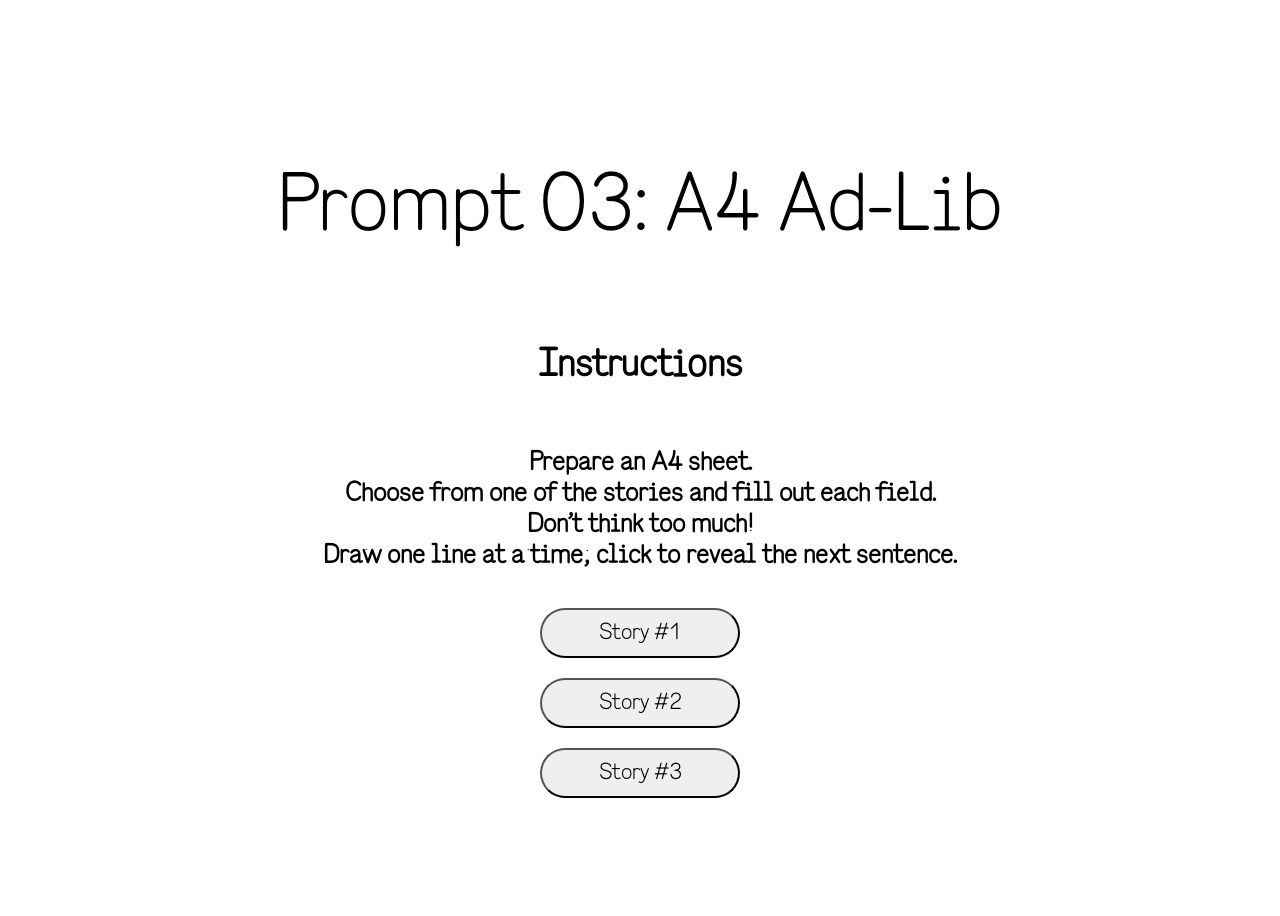
<file: index.html>
<!DOCTYPE html>
<html lang="en">
  <head>
    <meta charset="utf-8" />
    <title>A4 Ad-Lib</title>
    <meta name="description" content="" />
    <meta name="viewport" content="width=device-width, initial-scale=1" />
    <link href="css/adlibs.css" rel="stylesheet"/>
  </head>

  <body>
    <h1>Prompt 03: A4 Ad-Lib</h1>
    <h2>Instructions</h2>
    <h3>Prepare an A4 sheet. <br>
      Choose from one of the stories and fill out each field. <br>
      Don't think too much! <br>
      Draw one line at a time; click to reveal the next sentence.</h3>
<input type="button" value="Story #1" onClick="window.location.href='adlib01.html';">
<input type="button" value="Story #2" onClick="window.location.href='adlib02.html';">
<input type="button" value="Story #3" onClick="window.location.href='adlib03.html';">
    <script src="cursor.js"></script>
</body>  
</html>
</file>
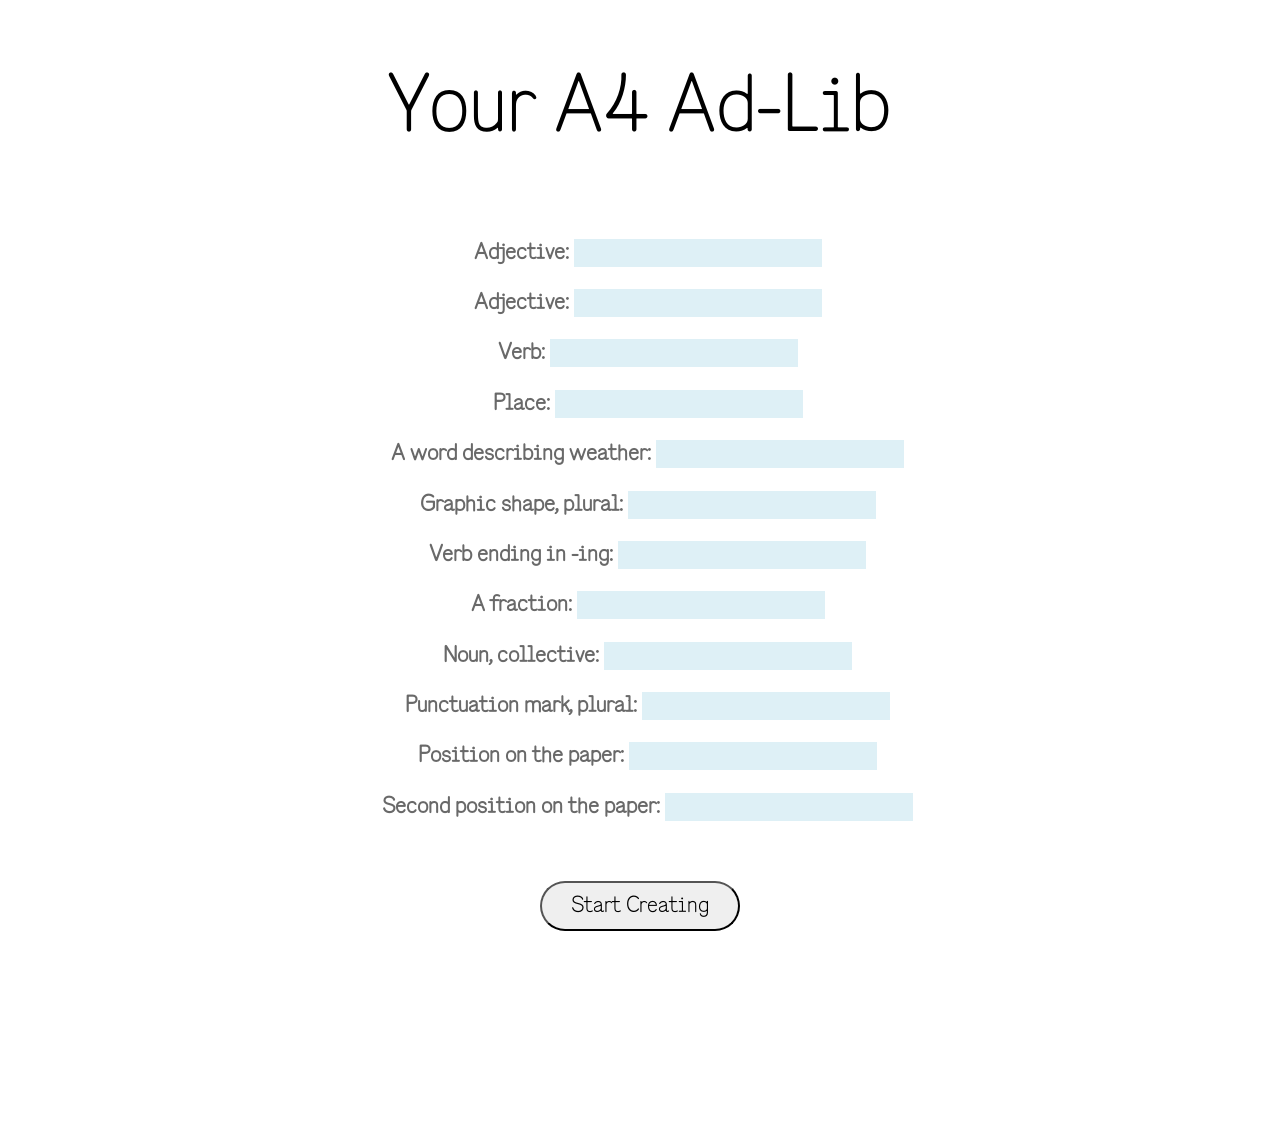
<file: adlib01.html>
<!DOCTYPE html>
<html lang="en">
  <head>
    <meta charset="utf-8" />
    <title>A4 Ad-Lib</title>
    <meta name="description" content="" />
    <meta name="viewport" content="width=device-width, initial-scale=1" />
    <link
      href="css/adlibs.css" rel="stylesheet" />

  </head>
   <body> 
    <h1> <a href="index.html">Your A4 Ad-Lib</a></h1>
   <div id = "user">
    <p>Adjective: <input type = "text" id = "field01"></p>
    <p>Adjective: <input type = "text" id = "field02"></p>
    <p>Verb:  <input type = "text" id = "field03"></p>
    <p>Place: <input type = "text" id = "field04"></p>
    <p>A word describing weather: <input type = "text" id = "field05"></p>
    <p>Graphic shape, plural: <input type = "text" id = "field06"></p>
    <p>Verb ending in -ing: <input type = "text" id = "field07"></p>
    <p>A fraction: <input type = "text" id = "field08"></p>
    <p>Noun, collective: <input type = "text" id = "field09"></p>
    <p>Punctuation mark, plural: <input type = "text" id = "field10"></p>
    <p>Position on the paper: <input type = "text" id = "field11"></p>
    <p>Second position on the paper: <input type = "text" id = "field12"></p>

    </div>
    <p>
      <input type = "button" value = "Start Creating" onClick = "playStory1();"></p>
    <p id = "showStory"></p>
    
    <script src="cursor.js"></script>
    <script src="adlibs.js"></script>
    </body>

</html>
</file>
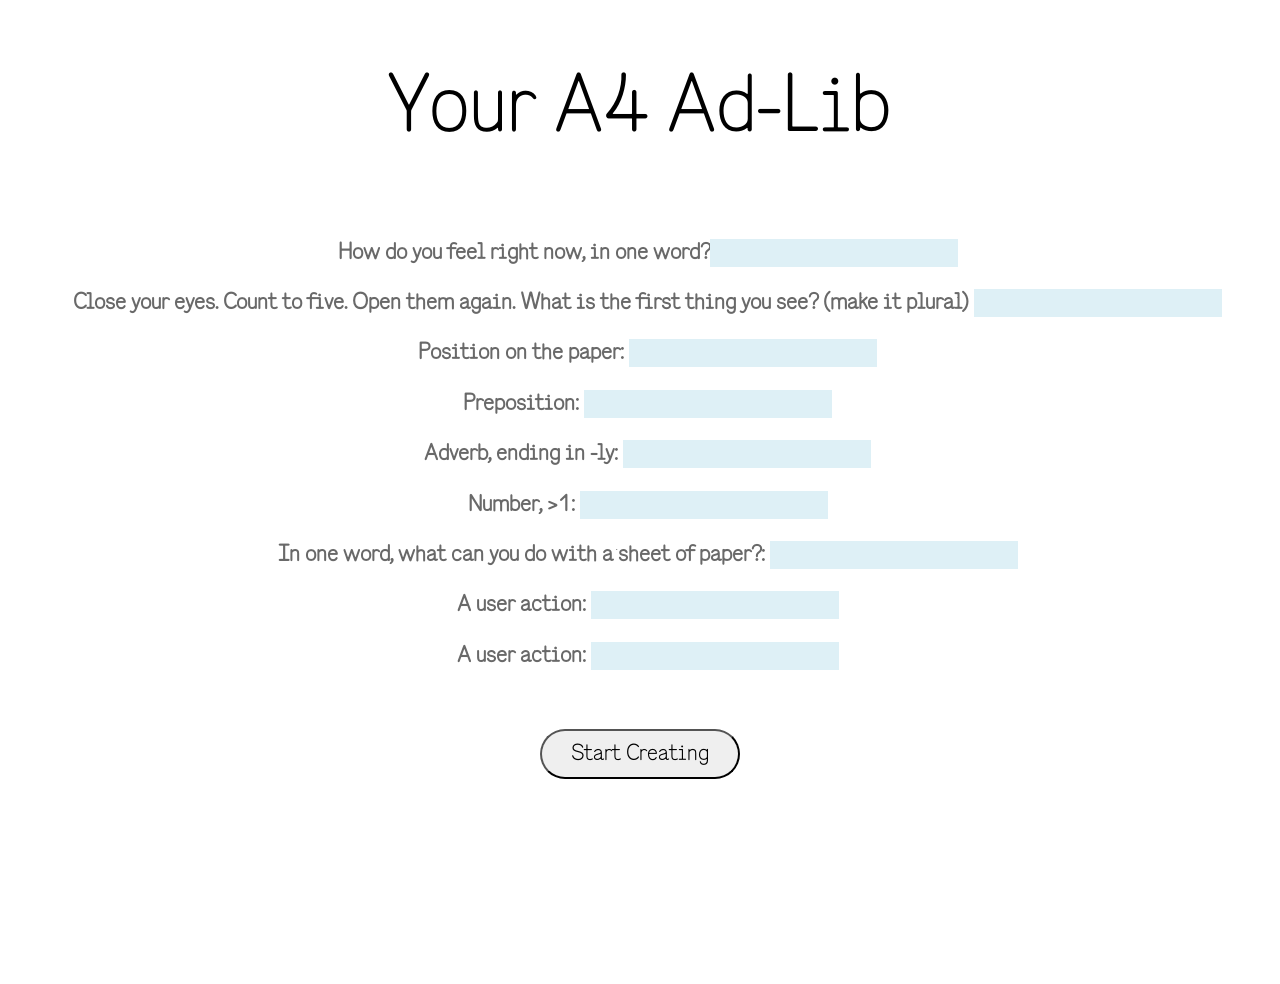
<file: adlib02.html>
<!DOCTYPE html>
<html lang="en">
  <head>
    <meta charset="utf-8" />
    <title>A4 Ad-Lib</title>
    <meta name="description" content="" />
    <meta name="viewport" content="width=device-width, initial-scale=1" />
    <link
      href="css/adlibs.css" rel="stylesheet"/>
  </head>
   <body> 
    <h1> <a href="index.html">Your A4 Ad-Lib</a></h1>
   <div id = "user">
    <p>How do you feel right now, in one word?<input type = "text" id = "field01"></p>
    <p>Close your eyes. Count to five. Open them again. What is the first thing you see? (make it plural) <input type = "text" id = "field02"></p>
    <p>Position on the paper: <input type = "text" id = "field03"></p>
    <p>Preposition: <input type = "text" id = "field04"></p>
    <p>Adverb, ending in -ly: <input type = "text" id = "field05"></p>
    <p>Number, >1: <input type = "text" id = "field06"></p>
    <p>In one word, what can you do with a sheet of paper?: <input type = "text" id = "field07"></p>
    <p>A user action: <input type = "text" id = "field08"></p>
    <p>A user action: <input type = "text" id = "field09"></p>
    </div>
    <p>
      <input type = "button" value = "Start Creating" onClick = "playStory2();"></p>
    <p id = "showStory"></p>
    <script src="adlibs.js"></script>
    <script src="cursor.js"></script>
    </body>

</html>
</file>
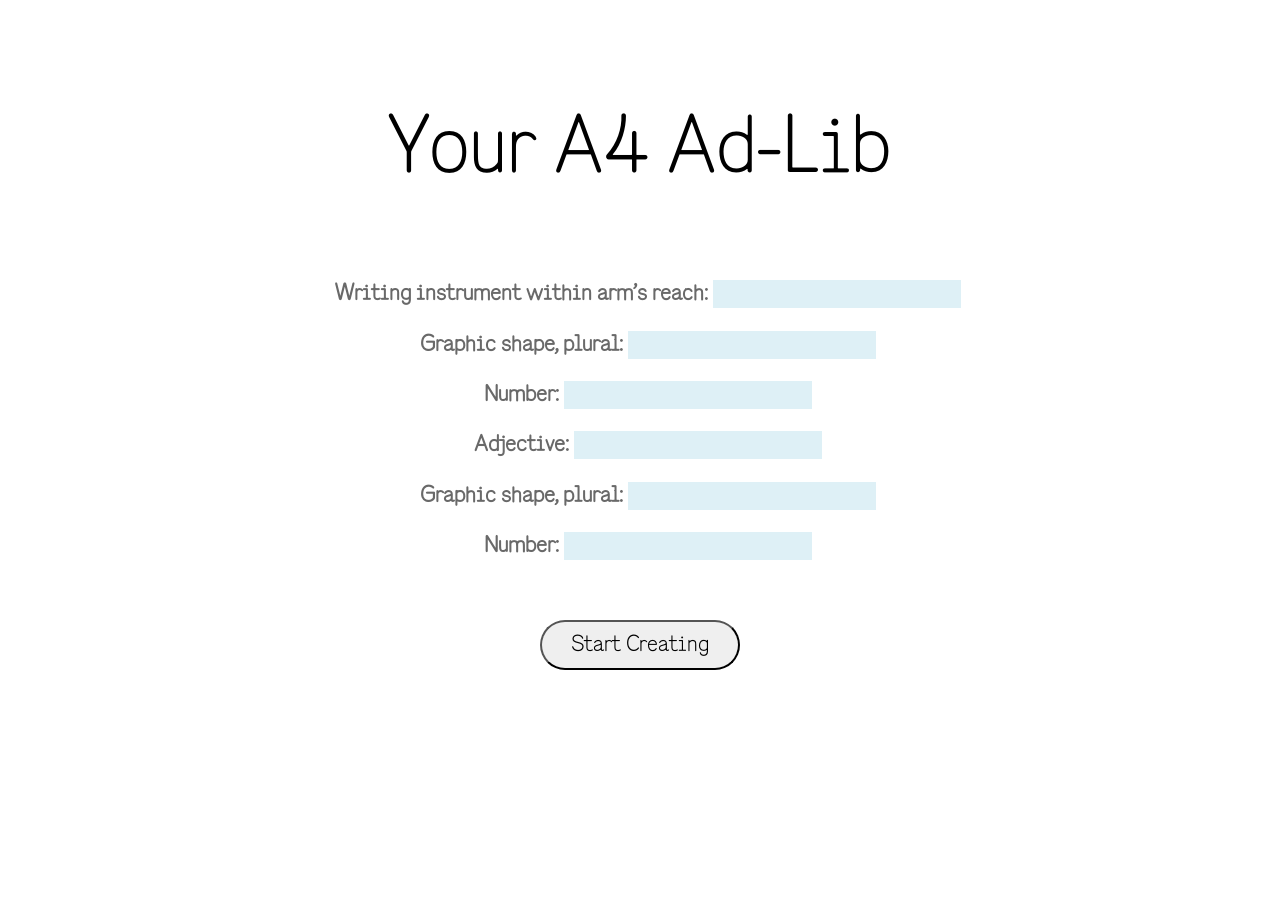
<file: adlib03.html>
<!DOCTYPE html>
<html lang="en">
  <head>
    <meta charset="utf-8" />
    <title>A4 Ad-Lib</title>
    <meta name="description" content="" />
    <meta name="viewport" content="width=device-width, initial-scale=1" />
    <link
      href="css/adlibs.css" rel="stylesheet"/>
  </head>
   <body> 
    <h1> <a href="index.html">Your A4 Ad-Lib</a></h1>
   <div id = "user">
    <p>Writing instrument within arm's reach: <input type = "text" id = "field01"></p>
    <p>Graphic shape, plural: <input type = "text" id = "field02"></p>
    <p>Number: <input type = "text" id = "field03"></p>
    <p>Adjective: <input type = "text" id = "field04"></p>
    <p>Graphic shape, plural: <input type = "text" id = "field05"></p>
    <p>Number: <input type = "text" id = "field06"></p>
    </div>
    <p>
      <input type = "button" value = "Start Creating" onClick = "playStory3();"></p>
    <p id = "showStory"></p>
    <script src="adlibs.js"></script>
    <script src="cursor.js"></script>
    </body>

</html>
</file>
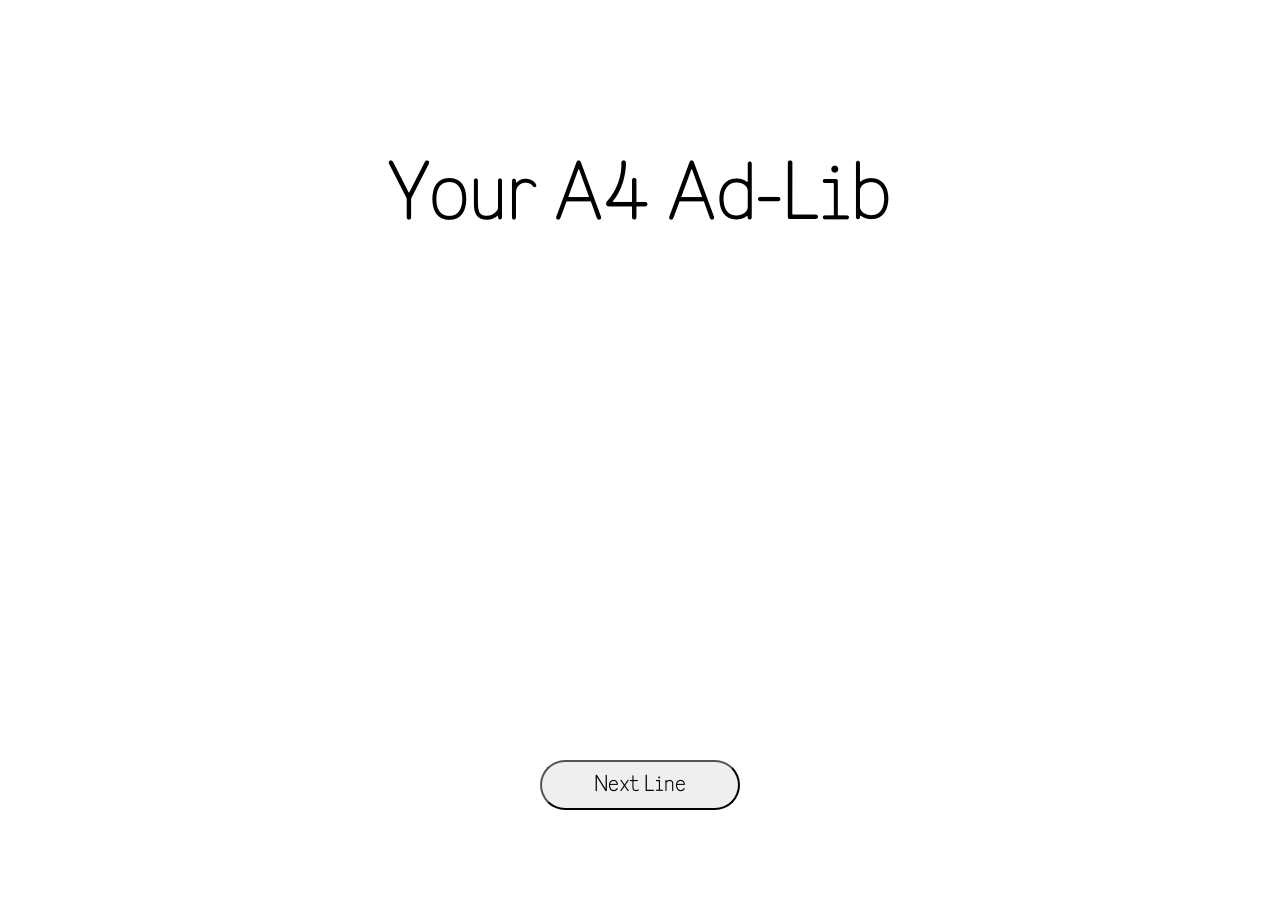
<file: results01.html>
<!DOCTYPE html>
<html lang="en">
  <head>
    <meta charset="utf-8" />
    <title>Story 01</title>
    <link href="css/adlibs.css" rel="stylesheet"/>
  </head>
  <body>
    <h1> <a href="index.html">Your A4 Ad-Lib</a></h1>

    <div id="storyContainer">
  <p id="showStory"></p>
  </div>

<input type="button" value="Next Line" onClick="showNextLine();">
    
    <script src="cursor.js"></script>
    <script src="results.js"></script>
  </body>
</html>
</file>
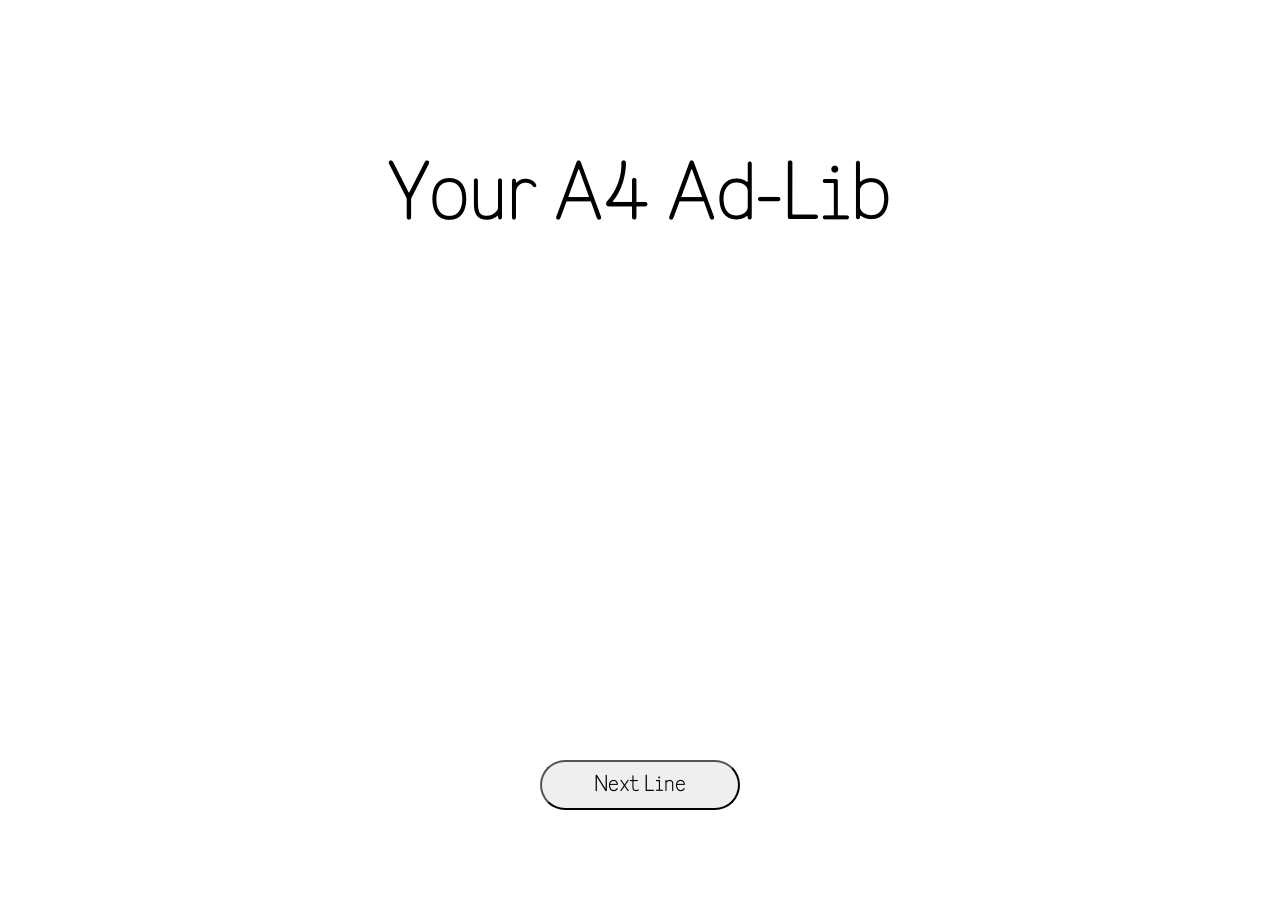
<file: results02.html>
<!DOCTYPE html>
<html lang="en">
  <head>
    <meta charset="utf-8" />
    <title>Story 02</title>
    <link href="css/adlibs.css" rel="stylesheet"/>
  </head>
  <body>
    <h1> <a href="index.html">Your A4 Ad-Lib</a></h1>

    <div id="storyContainer">
  <p id="showStory"></p>
    </div>

  <input type="button" value="Next Line" onClick="showNextLine();">
    <script src="cursor.js"></script>
    <script src="results.js"></script>
  </body>
</html>
</file>
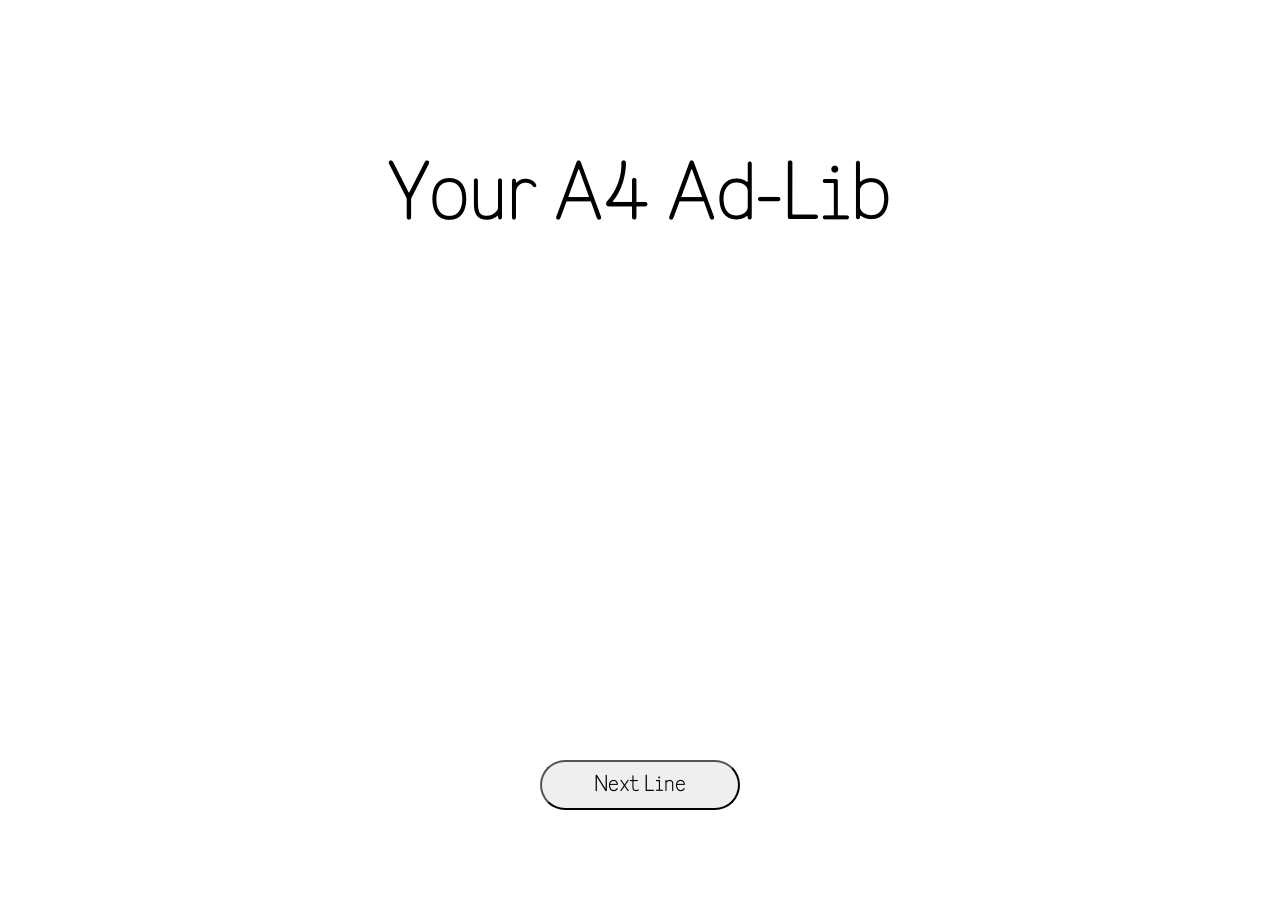
<file: results03.html>
<!DOCTYPE html>
<html lang="en">
  <head>
    <meta charset="utf-8" />
    <title>Story 03</title>
    <link href="css/adlibs.css" rel="stylesheet"/>
  </head>
  <body>
    <h1> <a href="index.html">Your A4 Ad-Lib</a></h1>

    <div id="storyContainer">
  <p id="showStory"></p>
  </div>

<input type="button" value="Next Line" onClick="showNextLine();">
    <script src="cursor.js"></script>
    <script src="results.js"></script>
  </body>
</html>
</file>
<file: css/adlibs.css>
@font-face {
  font-family: "Venus Acier";
  src: url("../fonts/venus-acier.otf") format("opentype");
}

html, body {
  min-height: 100%;
}

html {
  font-size: 16px
}

a {
  text-decoration: none;
  color: inherit;
}

h1 {
  font-size: 5rem;
  font-weight: 100;
  text-align: center;
  text-decoration: none;
}

h2 {
  font-size: 2.4rem;
  text-align:center
}

h3 {
  font-style: normal;
}

body {
  font-family: "Venus Acier" ;
  font-style: normal;
  text-align: center;
  font-size: 1.4rem;
  color:rgb(0, 0, 0);
  min-height: 100vh;
  display: flex;
  flex-direction: column;
  justify-content: center;
  align-items: center;
}

#user{
  font-family: "Venus Acier";
  padding: 5px;
  padding-left: 20px;
  border-radius: 5px;
  color: dimgrey;
  font-weight: bold;
  line-height: 24px;
}

input[type=text] {
  color: black;
  font-weight: bold;
  font-size: 1.4rem;
  font-family: "Venus Acier";
  background-color: rgb(222, 240, 246);
  border: 0;
}

input[type=button] {
  width: 200px;
  margin-top: 20px;
  margin-bottom: 20px;
  margin: 10px;
  color: black;
  font-size: 1.4rem;
  font-family: Venus Acier;
  font-weight: normal;
  border-radius: 40px;
  padding: 10px;
}

#showStory {
  padding: 50px;
  font-size: 2rem;
  padding-left: 20px;
  border-radius: 20px;
  line-height: 2.5rem;
  color: black;
}

#showStory div {
  margin-bottom: 20px;
}

#storyContainer {
  min-height: 50vh;
  display: flex;
  align-items: flex-end;
  justify-content: center;
}

.cursorTrail {
  position: fixed;
  top: 0;
  left: 0;
  width: 100%;
  height: 100%;
  pointer-events: none;
  z-index: 9999;
}
</file>
